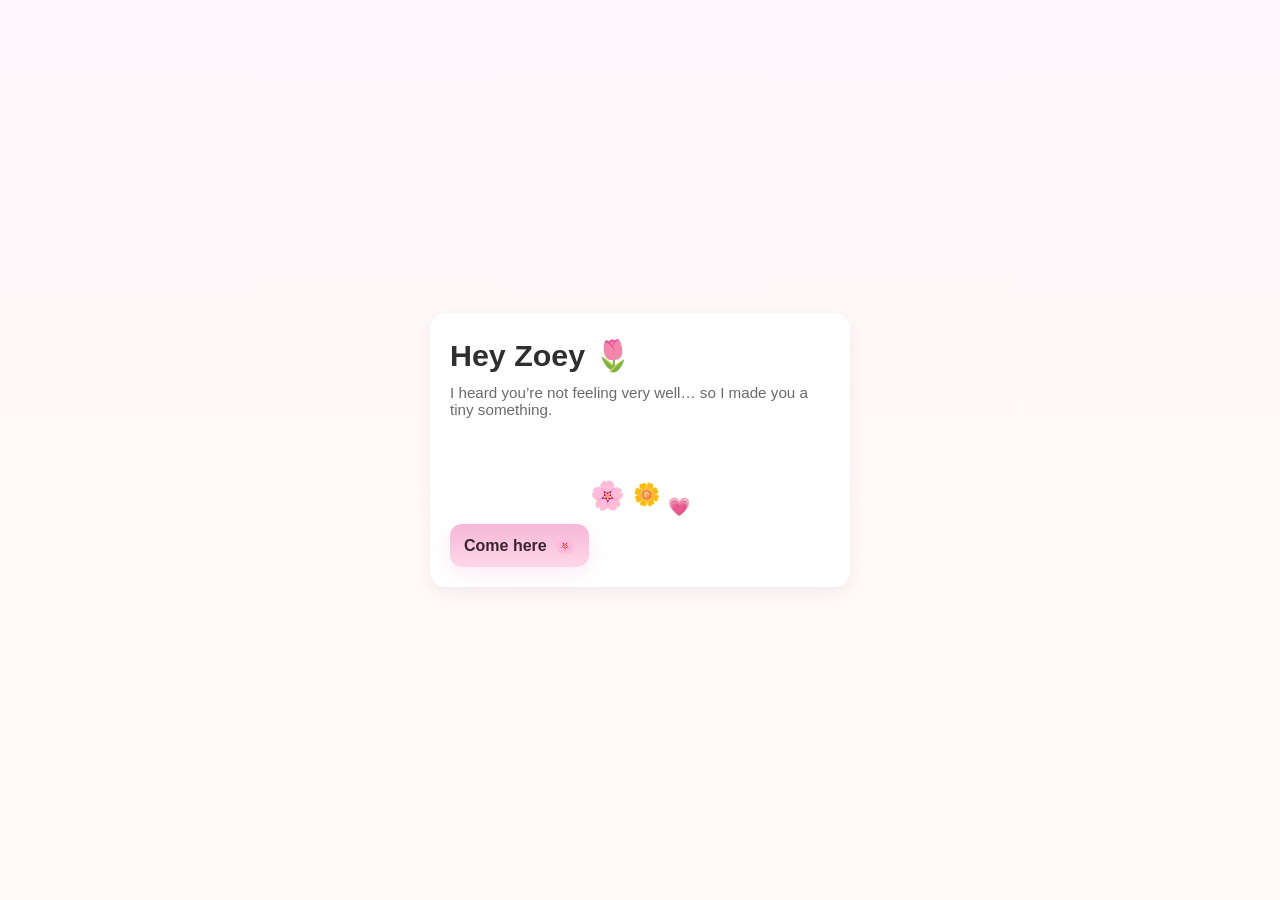
<file: index.html>
<!doctype html>
<html lang="en">
<head>
  <meta charset="utf-8" />
  <meta name="viewport" content="width=device-width,initial-scale=1" />
  <title>Hey Zoey 🌷</title>
  <link rel="stylesheet" href="style.css" />
</head>
<body>
  <main class="wrap">
    <!-- INTRO -->
    <section class="screen intro active" id="intro">
      <div class="card">
        <h1 class="greet">Hey Zoey <span class="emoji">🌷</span></h1>
        <p class="sub">I heard you’re not feeling very well… so I made you a tiny something.</p>
        <div class="scene">
          <div class="flower-plot" aria-hidden="true">
            <div class="flower big">🌸</div>
            <div class="flower small">🌼</div>
            <div class="heart">💗</div>
          </div>
        </div>
        <button class="btn primary" id="comeBtn">Come here <span class="emoji">🌸</span></button>
      </div>
    </section>

    <!-- FEELINGS -->
    <section class="screen feelings" id="feelings">
      <div class="card">
        <h2>Okay Zoey, tell me honestly… how are you feeling rn? <span class="emoji">🥺</span></h2>
        <div class="options" id="feelingOptions" role="list">
          <button class="opt" data-key="not_ok" role="listitem">🥺<span>Not really okay</span></button>
          <button class="opt" data-key="a_little_down">😔<span>A little down</span></button>
          <button class="opt" data-key="really_tired">😮‍💨<span>Really tired</span></button>
          <button class="opt" data-key="not_feeling_good">😣<span>Not feeling good</span></button>
          <button class="opt" data-key="okay_ish">🙂<span>I’m okay-ish</span></button>
          <button class="opt" data-key="little_better">😊<span>Feeling a little better</span></button>
        </div>

        <div class="feeling-response" id="feelingResponse" aria-live="polite"></div>

        <div class="next-ask hidden" id="askHelp">
          <h3>And what would make you feel a little better right now? <span class="emoji">🌷</span></h3>
          <div class="options" id="helpOptions" role="list">
            <button class="opt" data-help="comfort">🫂<span>A little comfort</span></button>
            <button class="opt" data-help="laugh">😂<span>Something to make me laugh</span></button>
            <button class="opt" data-help="music">🎵<span>Some music</span></button>
            <button class="opt" data-help="sweets">🍫<span>Something sweet</span></button>
            <button class="opt" data-help="talk">💬<span>Someone to talk to</span></button>
            <button class="opt" data-help="nice_things">🌸<span>Just some nice things</span></button>
          </div>
        </div>
      </div>
    </section>

    <!-- PERSONAL MESSAGE -->
    <section class="screen message" id="message">
      <div class="card">
        <h2>One thing I really want you to know <span class="emoji">🤍</span></h2>
        <div class="big-message" id="bigMessage" aria-live="polite">
          <p>
Zoey, whatever you’re going through rn, please don’t feel like you have to handle it alone. I’m here for you always. You can talk to me about anything, whenever you want. Please take care of yourself for me okay? 🫂🌷<br>
Your lovely friend who cares about you alot 🤍
          </p>
        </div>

        <button class="btn primary" id="bouquetBtn">One more thing for you <span class="emoji">🌸</span></button>
      </div>
    </section>

    <!-- BOUQUET -->
    <section class="screen bouquet" id="bouquet">
      <div class="card">
        <h2>A little bouquet for you</h2>
        <div class="bouquet-stage" id="bouquetStage" aria-hidden="false"></div>
        <p class="bouquet-note">A little bouquet for you because you deserve some extra care today <span class="emoji">🌷🤍</span></p>
      </div>
    </section>

    <!-- FINAL -->
    <section class="screen final" id="final">
      <div class="card small">
        <p class="final-note">Now seriously… go rest a little, Zoey <span class="emoji">😭🌷</span></p>
        <p class="signature">Made with care by your lovely friend <span class="emoji">🤍</span></p>
      </div>
    </section>

    <!-- Floating butterfly -->
    <div class="butterfly" aria-hidden="true">🦋</div>
  </main>

  <script src="script.js"></script>
</body>
</html>
</file>
<file: style.css>
:root{
  --bg:#fff7fb;
  --card:#ffffff;
  --muted:#6b6b6b;
  --accent:#f6b7d9;
  --accent-2:#ffd7e6;
  --accent-3:#ffd6a7;
  --radius:16px;
  --soft-shadow: 0 6px 18px rgba(30,20,40,0.06);
  --glass: rgba(255,255,255,0.6);
  --text:#3a3a3a;
  font-family: -apple-system, BlinkMacSystemFont, "Segoe UI", Roboto, "Helvetica Neue", Arial;
  -webkit-font-smoothing:antialiased;
  -moz-osx-font-smoothing:grayscale;
}

/* Mobile-first layout */
html,body{
  height:100%;
  margin:0;
  background: linear-gradient(180deg, #fff7fb 0%, #fffaf6 100%);
  color:var(--text);
  -webkit-text-size-adjust:100%;
  -moz-text-size-adjust:100%;
}

.wrap{
  min-height:100vh;
  display:flex;
  align-items:center;
  justify-content:center;
  padding:20px;
  box-sizing:border-box;
  position:relative;
  overflow-x:hidden;
}

/* Card */
.card{
  width:100%;
  max-width:420px;
  background:var(--card);
  border-radius:var(--radius);
  padding:18px;
  box-shadow:var(--soft-shadow);
  box-sizing:border-box;
  transform-origin:center;
}

/* Typography */
h1, h2, h3{ margin:6px 0 12px 0; line-height:1.1; color: #2f2f2f; font-weight:700;}
.greet{font-size:1.6rem;}
.sub{color:var(--muted); margin-bottom:14px;}
p{margin:8px 0; color:var(--muted); font-size:0.95rem;}

/* buttons */
.btn{
  display:inline-flex;
  gap:8px;
  align-items:center;
  justify-content:center;
  padding:12px 14px;
  border-radius:12px;
  border:0;
  background:transparent;
  cursor:pointer;
  font-weight:600;
  font-size:1rem;
  transition:transform .18s ease, box-shadow .18s ease;
}
.btn:active{ transform:scale(.98); }
.btn.primary{
  background:linear-gradient(180deg,var(--accent),var(--accent-2));
  color:#3a2430;
  box-shadow: 0 6px 18px rgba(246,183,217,0.28);
}

/* Scenes */
.scene{height:80px; display:flex; align-items:center; justify-content:center; margin-bottom:12px; pointer-events:none;}
.flower-plot{ position:relative; width:120px; height:80px; display:flex; align-items:end; justify-content:center; gap:8px;}
.flower{ font-size:28px; transform-origin:center bottom; animation:sway 3.2s ease-in-out infinite; }
.flower.small{ font-size:22px; animation-duration:4s; margin-bottom:4px;}
.heart{ font-size:18px; opacity:.85; transform:translateY(6px); animation:pop 3s ease-in-out infinite; color:#ff9db3}

/* preferences */
@keyframes sway{
  0%{ transform: rotate(-6deg) translateY(0);}
  50%{ transform: rotate(6deg) translateY(-3px);}
  100%{ transform: rotate(-6deg) translateY(0);}
}
@keyframes pop{
  0%{ transform:translateY(6px) scale(.95); opacity:.8;}
  50%{ transform:translateY(-2px) scale(1.03); opacity:1;}
  100%{ transform:translateY(6px) scale(.95); opacity:.8;}
}

/* Feelings grid */
.options{
  display:grid;
  grid-template-columns:repeat(2,1fr);
  gap:10px;
}
.opt{
  display:flex;
  gap:10px;
  align-items:center;
  padding:12px;
  border-radius:12px;
  border:1px solid rgba(50,50,50,0.04);
  background:linear-gradient(180deg, rgba(255,255,255,0.9), rgba(255,255,255,0.95));
  box-shadow: 0 4px 10px rgba(100,80,120,0.03);
  cursor:pointer;
  font-size:0.98rem;
  outline:none;
  transition: transform .16s ease, box-shadow .18s ease, background .18s ease;
}
.opt span{ display:inline-block; transform:translateY(1px); }
.opt .emoji-sm{ font-size:1.05rem; margin-right:8px;}

/* selected state */
.opt.selected{
  transform:translateY(-6px) scale(1.02);
  box-shadow:0 10px 20px rgba(180,120,160,0.12);
  background:linear-gradient(180deg, var(--accent-2), #fff0f7);
  border-color: rgba(230,120,160,0.12);
}

/* response area */
.feeling-response{ min-height:44px; margin-top:12px; font-weight:600; color:#4b2f3a; }

/* hide/show helpers */
.hidden{ display:none; }
.screen{ display:none; width:100%; max-width:420px; }
.screen.active{ display:block; }

/* Message card styling */
.big-message{
  padding:14px;
  border-radius:12px;
  background: linear-gradient(180deg, #fff6fb, #fffaf7);
  border:1px solid rgba(200,140,180,0.06);
  box-shadow: 0 6px 14px rgba(180,120,160,0.05);
  margin:10px 0 14px 0;
  color:#3a2b2f;
  line-height:1.35;
  font-size:0.98rem;
}

/* bouquet */
.bouquet-stage{
  height:160px;
  display:flex;
  align-items:center;
  justify-content:center;
  gap:8px;
  position:relative;
  overflow:hidden;
  margin:8px 0 12px 0;
}
.bouquet-item{
  font-size:28px;
  opacity:0;
  transform:translateY(20px) scale(.9);
  transition: transform .5s cubic-bezier(.2,.8,.2,1), opacity .45s ease;
  will-change:transform, opacity;
}

/* last final card */
.card.small{ max-width:360px; text-align:center; padding:16px; }
.final-note{ font-weight:700; margin-bottom:8px; }
.signature{ color:var(--muted); font-size:0.95rem; }

/* butterfly */
.butterfly{
  position:fixed;
  right:-30px;
  top:30%;
  font-size:20px;
  transform:translateX(0);
  opacity:.9;
  animation:fly 10s linear infinite;
  pointer-events:none;
}
@keyframes fly{
  0%{ right:-30px; transform:translateY(0) rotate(0);}
  25%{ right:30%; transform:translateY(-10px) rotate(-6deg);}
  50%{ right:60%; transform:translateY(8px) rotate(6deg);}
  75%{ right:30%; transform:translateY(-6px) rotate(-6deg);}
  100%{ right:-30px; transform:translateY(0) rotate(0);}
}

/* tiny sparkles for interactions */
.sparkle{
  position:absolute;
  font-size:12px;
  opacity:0;
  transform:translateY(6px) scale(.9);
  transition: transform .45s ease, opacity .45s ease;
}

/* reduced motion support */
@media (prefers-reduced-motion: reduce){
  .flower, .heart, .butterfly, .opt, .btn{ animation: none !important; transition: none !important; }
  .flower, .heart, .butterfly{ transform:none !important; }
}

/* responsive tweaks for small screens */
@media (min-width:420px){
  .card{ padding:20px; }
  .greet{ font-size:1.9rem; }
}
</file>
